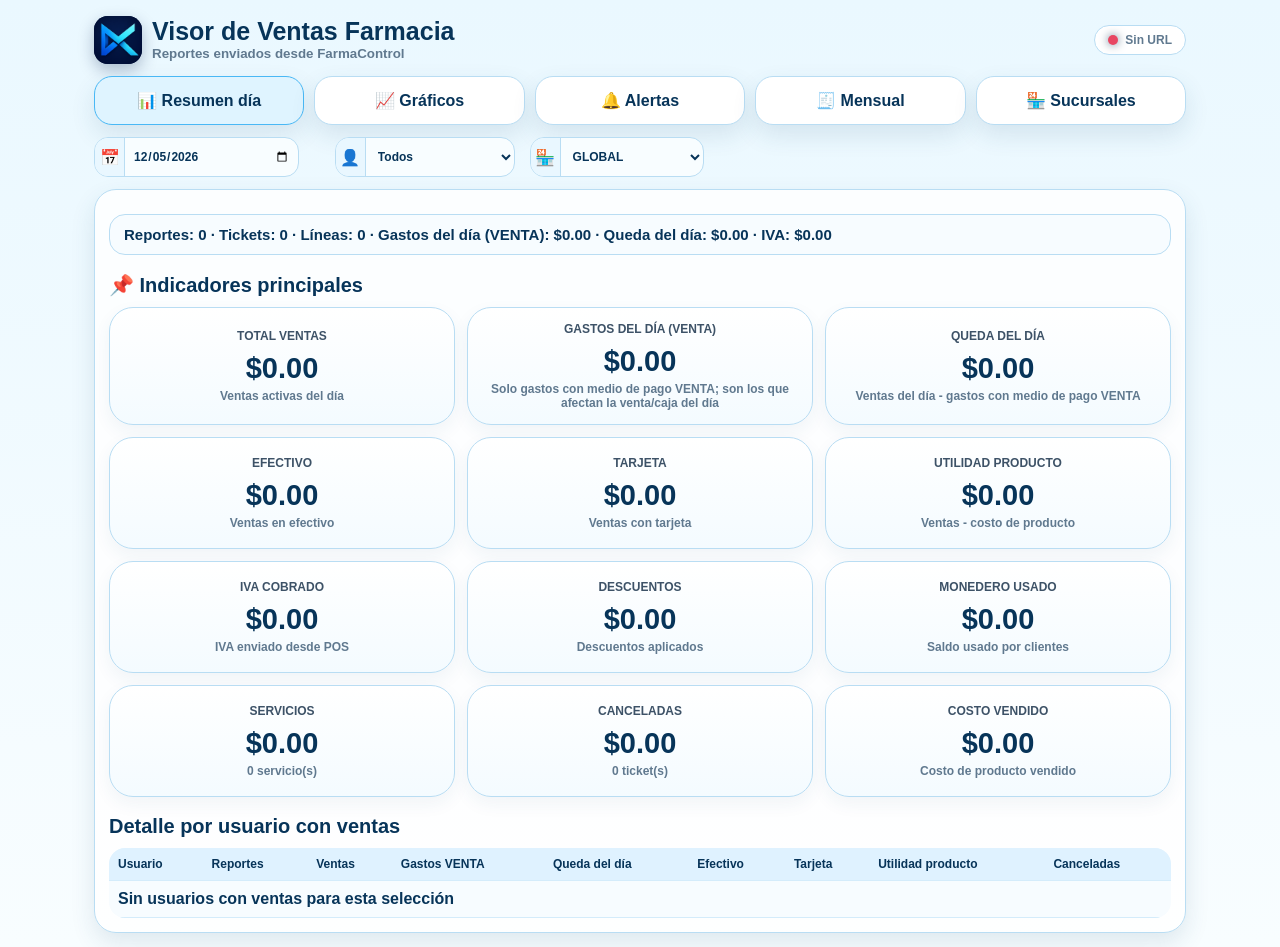
<file: index.html>
<!doctype html>
<html lang="es">
<head>
<meta charset="utf-8">
<meta name="viewport" content="width=device-width,initial-scale=1,viewport-fit=cover">
<title>Macroxel — Visor de Ventas Farmacia</title>
<link rel="icon" type="image/png" href="[data-uri]">
<link rel="apple-touch-icon" href="[data-uri]">
<style>
:root{--bg:#eaf8ff;--card:#fff;--ink:#073459;--mut:#60798f;--edge:#b9ddf3;--blue:#1689f7;--green:#18c978;--red:#e84662;--amber:#f5aa16;--shadow:0 10px 24px rgba(29,82,118,.12)}
*{box-sizing:border-box}body{margin:0;background:linear-gradient(180deg,#eaf8ff,#f8fdff);font-family:Arial,Helvetica,sans-serif;color:var(--ink);font-weight:800}.app{max-width:1120px;margin:auto;padding:14px}.top{display:flex;align-items:center;justify-content:space-between;gap:10px;margin:2px 0 12px}.brand{display:flex;align-items:center;gap:10px}.logo{width:48px;height:48px;border-radius:14px;overflow:hidden;flex:0 0 auto;box-shadow:0 6px 16px rgba(4,31,78,.28);background:#071b48;border:0;padding:0;cursor:pointer;appearance:none;-webkit-appearance:none;transition:transform .15s ease,box-shadow .15s ease}.logo:hover{transform:translateY(-1px);box-shadow:0 8px 19px rgba(4,31,78,.32)}.logo:active{transform:translateY(0)}.logo:focus-visible{outline:3px solid #49b8f5;outline-offset:3px}.logo img{display:block;width:100%;height:100%;object-fit:cover}.brand h1{font-size:25px;line-height:1;margin:0}.brand small{color:var(--mut);font-weight:800}.status{display:inline-flex;align-items:center;gap:7px;border:1px solid var(--edge);background:#fff;border-radius:999px;padding:7px 13px;color:var(--mut);font-size:12px}.dot{width:10px;height:10px;border-radius:50%;background:var(--red);box-shadow:0 0 10px currentColor}.dot.ok{background:var(--green)}.dot.warn{background:var(--amber)}
.tabs{display:grid;grid-template-columns:repeat(5,1fr);gap:10px;margin:12px 0}.tab{border:1px solid var(--edge);background:#fff;border-radius:18px;padding:14px 10px;box-shadow:var(--shadow);cursor:pointer;color:var(--ink);font-weight:900}.tab.active{background:#dff4ff;border-color:#49b8f5}.box{background:#ffffffd9;border:1px solid var(--edge);border-radius:22px;box-shadow:var(--shadow);padding:14px}.hidden{display:none!important}.toolbar{display:grid;grid-template-columns:1fr 1fr 1.3fr auto;gap:10px;margin-bottom:12px}.field label{display:block;font-size:11px;color:var(--mut);margin:0 0 5px;text-transform:uppercase}input,select,button,textarea{font:inherit}input,select,textarea{width:100%;border:1px solid var(--edge);border-radius:14px;padding:10px 12px;background:#f8fdff;color:var(--ink);font-weight:900}textarea{min-height:112px;resize:vertical;line-height:1.4}.btn{border:0;border-radius:14px;padding:10px 14px;color:#fff;background:#17283a;cursor:pointer;font-weight:900}.btn.blue{background:linear-gradient(180deg,#31a4ff,#1376e9)}.btn.green{background:linear-gradient(180deg,#27ca75,#109a4f)}.head{display:flex;justify-content:space-between;align-items:flex-start;gap:10px;margin-bottom:10px}.head h2{font-size:25px;margin:0}.sub{color:var(--mut);font-size:13px}.updated{border:1px solid var(--edge);background:#f5fbff;border-radius:999px;padding:8px 12px;color:var(--mut);font-size:12px}.bar{border:1px solid var(--edge);background:#f7fcff;border-radius:16px;padding:11px 14px;margin:10px 0;font-size:15px}.section{font-size:20px;margin:18px 0 10px}.grid{display:grid;grid-template-columns:repeat(3,1fr);gap:12px}.card{background:linear-gradient(180deg,#fff,#f4fbff);border:1px solid var(--edge);border-radius:24px;padding:14px;min-height:112px;display:flex;flex-direction:column;justify-content:center;text-align:center;box-shadow:0 7px 18px rgba(29,82,118,.06)}.label{font-size:12px;color:#3d5267;text-transform:uppercase}.value{font-size:29px;margin:9px 0 4px}.hint{font-size:12px;color:var(--mut);font-weight:700}table{width:100%;border-collapse:collapse;background:#f7fcff;border-radius:16px;overflow:hidden}th{background:#dff2ff;text-align:left;font-size:12px}td,th{padding:9px;border-bottom:1px solid #d4ecfb;vertical-align:top}.storeList{display:grid;grid-template-columns:repeat(2,1fr);gap:10px}.storeCard{border:1px solid var(--edge);background:#f7fcff;border-radius:18px;padding:12px}.chartGrid{display:grid;grid-template-columns:repeat(2,1fr);gap:12px}.chartBox{border:1px solid var(--edge);background:#f7fcff;border-radius:20px;padding:13px}.chartBox.wide{grid-column:1/-1}.chartTitle{margin:0 0 10px;font-size:16px}.chartMeta{display:flex;gap:8px;flex-wrap:wrap;margin:0 0 10px}.chartPill{border:1px solid var(--edge);background:#fff;border-radius:999px;padding:6px 9px;font-size:11px;color:var(--mut)}.dailyChartScroll{overflow:hidden;padding-bottom:4px}.dailyChart{display:block;width:100%;max-width:100%;min-width:0;height:auto}.barRow{display:grid;grid-template-columns:1fr 90px;gap:5px 9px;margin-bottom:8px;font-size:12px}.barName{grid-column:1/3;white-space:normal}.barTrack{height:16px;border-radius:999px;background:#dceffb;overflow:hidden}.barFill{height:100%;border-radius:999px;background:linear-gradient(90deg,#1689f7,#19c978);min-width:2px}.barVal{text-align:right}.headActions{display:flex;align-items:center;gap:8px;flex-wrap:wrap;justify-content:flex-end}.pdfMsg{margin-top:10px}.pdfMsg:empty{display:none}.notice{border:1px solid #f7c883;background:#fff8eb;color:#864b08;border-radius:14px;padding:10px 12px;font-size:12px}.alertGrid{display:grid;grid-template-columns:minmax(220px,.75fr) minmax(320px,1.8fr);gap:12px;align-items:start}.alertActions{display:flex;gap:10px;flex-wrap:wrap;margin-top:10px}.alertActions .btn{min-width:160px}.alertPreview{margin-top:12px;border:1px solid var(--edge);background:#f7fcff;border-radius:16px;padding:12px;min-height:72px}.alertPreview.active{background:linear-gradient(180deg,#f4fff9,#effaf5);border-color:#a8dfc2}.alertPreviewTop{display:flex;align-items:center;justify-content:space-between;gap:10px;margin-bottom:8px}.alertState{display:inline-flex;align-items:center;gap:6px;border:1px solid #9eddbb;background:#e8fff2;color:#08733c;border-radius:999px;padding:5px 9px;font-size:10px;font-weight:900;letter-spacing:.4px}.alertText{font-size:16px;font-weight:900;line-height:1.4;color:#183247;white-space:pre-wrap;overflow-wrap:anywhere}.alertMeta{margin-top:8px;font-size:11px;color:var(--mut)}.charCounter{text-align:right;margin-top:5px;font-size:11px;color:var(--mut);font-weight:800}.fieldLabelRow{display:flex;align-items:center;justify-content:space-between;gap:8px;margin-bottom:5px}.fieldLabelRow label{margin:0!important}.iconBtn{width:34px;height:30px;display:inline-flex;align-items:center;justify-content:center;border:1px solid var(--edge);border-radius:10px;background:#fff;color:#9e1e32;cursor:pointer;padding:0;font-size:16px;line-height:1;box-shadow:0 3px 9px rgba(29,82,118,.08)}.iconBtn:hover{background:#fff1f3;border-color:#efb0b8}.iconBtn:active{transform:translateY(1px)}.notice.ok{border-color:#a8dfc2;background:#f0fff7;color:#08733c}.notice.error{border-color:#efb0b8;background:#fff3f5;color:#9e1e32}.empty{padding:18px;text-align:center;color:var(--mut);border:1px dashed var(--edge);border-radius:16px;background:#f7fcff}.mini{font-size:12px;color:var(--mut)}.dailyChartDetail{display:flex;align-items:center;gap:8px;flex-wrap:wrap;margin:0 0 9px;padding:8px 10px;border:1px solid var(--edge);border-radius:13px;background:#fff;font-size:11px;color:var(--mut);min-height:36px}.dailyChartDetail strong{color:var(--ink)}.dailyDetailItem{display:inline-flex;align-items:center;gap:4px;padding:4px 7px;border:1px solid #d7eaf6;border-radius:999px;background:#f7fcff;white-space:nowrap}.dailyBar{cursor:pointer;outline:none}.dailyBar .dailyHit{pointer-events:all}.dailyBar.active .dailySegment{stroke:#183247;stroke-width:1.6}.dailyBar:focus .dailySegment{stroke:#183247;stroke-width:1.6}

.compactFilters{grid-template-columns:minmax(150px,.9fr) minmax(125px,.72fr) minmax(120px,.68fr);max-width:610px;align-items:end;justify-content:start}
.compactField{display:grid;grid-template-columns:30px minmax(0,1fr);align-items:center;border:1px solid var(--edge);border-radius:14px;background:#f8fdff;overflow:hidden;min-width:0}
.compactField label{display:flex;align-items:center;justify-content:center;margin:0!important;height:100%;min-height:38px;font-size:16px!important;background:#e9f7ff;border-right:1px solid var(--edge);cursor:default;user-select:none}
.compactField input,.compactField select{border:0;border-radius:0;background:transparent;padding:8px 8px;min-width:0;height:38px;font-size:12px;outline:none}
.compactField input:focus,.compactField select:focus{box-shadow:inset 0 0 0 2px rgba(22,137,247,.2)}
.storeField{max-width:175px}.userField{max-width:180px}.dateField{max-width:205px}
@media(max-width:720px){.logoConfigPanel{margin:-2px 0 7px;padding:8px;border-radius:14px}.logoConfigGrid{grid-template-columns:1fr;gap:6px}.logoConfigGrid .btn{width:100%;padding:8px 10px}.logoConfigPanel .field label{font-size:8px}.logoConfigPanel input{height:34px;padding:6px 8px;font-size:10px}.designerCredit{font-size:9px;padding:7px 5px;margin-top:7px}.iconBtn{width:32px;height:28px;font-size:15px}.app{padding:8px}.top{margin:0 0 8px}.brand h1{font-size:18px}.brand small{font-size:11px}.logo{width:38px;height:38px;border-radius:11px}.status{font-size:10px;padding:5px 8px}.tabs{display:flex;gap:7px;overflow-x:auto;margin:8px 0;padding-bottom:2px}.tab{min-width:112px;padding:10px 8px;border-radius:15px;font-size:12px}.box{border-radius:16px;padding:9px}.toolbar{grid-template-columns:minmax(0,1.18fr) minmax(0,.88fr) minmax(0,.88fr);gap:5px;margin-bottom:7px}.compactFilters{max-width:none;width:100%}.compactField{grid-template-columns:25px minmax(0,1fr);border-radius:11px}.compactField label{min-height:34px;font-size:14px!important}.compactField input,.compactField select{height:34px;padding:5px 4px;font-size:10px}.dateField,.userField,.storeField{max-width:none}.field label{font-size:9px}.head{display:block}.head h2{font-size:18px;letter-spacing:.5px}.sub{font-size:11px}.updated{display:inline-block;margin-top:6px;font-size:10px;padding:6px 9px}.bar{font-size:12px;line-height:1.25;padding:8px 9px;border-radius:13px;margin:7px 0}.section{font-size:16px;margin:12px 0 7px}.grid{grid-template-columns:repeat(2,minmax(0,1fr));gap:7px}.card{min-height:72px;border-radius:15px;padding:8px;text-align:left}.label{font-size:9px}.value{font-size:20px;margin:5px 0 2px}.hint{font-size:9px}.storeList,.chartGrid{grid-template-columns:1fr;gap:7px}.storeCard,.chartBox{border-radius:15px;padding:9px}.chartTitle{font-size:13px}.headActions{justify-content:flex-start;margin-top:7px}.headActions .btn{width:100%}.dailyChart{width:100%;max-width:100%;min-width:0;height:auto}.dailyChartScroll{overflow:hidden}.barRow{grid-template-columns:1fr 68px;font-size:10px}.barTrack{height:12px}.alertGrid{grid-template-columns:1fr}.alertActions .btn{width:100%}.alertActions{display:grid;grid-template-columns:1fr;gap:7px}table,thead,tbody,tr,th,td{display:block;width:100%}thead{display:none}tbody tr{background:#f7fcff;border:1px solid var(--edge);border-radius:14px;margin:7px 0;padding:6px 8px}td{display:flex;justify-content:space-between;gap:10px;text-align:right;border-bottom:1px solid #d4ecfb;padding:7px 2px;font-size:11px}td:last-child{border-bottom:0}td:before{content:attr(data-label);font-weight:900;text-align:left;min-width:42%;color:#4e6173}td[colspan]{display:block;text-align:left}.dailyChartDetail{font-size:9px;padding:6px 7px;gap:5px;min-height:32px}.dailyDetailItem{padding:3px 5px}.notice{font-size:10px;padding:8px}}
.monthSummary{margin:0 0 12px}.balanceNote{margin:0 0 10px;font-size:12px;color:var(--mut);font-weight:700}.barFill.expense{background:linear-gradient(90deg,#f59b23,#e84662)}.barFill.balance{background:linear-gradient(90deg,#19c978,#1689f7)}

.cleanBarRow{grid-template-columns:minmax(95px,160px) 1fr!important}
.cleanBarRow .barTrack{min-width:0}

.logoConfigPanel{margin:-3px 0 10px;background:#ffffffed;border:1px solid var(--edge);border-radius:18px;padding:11px;box-shadow:var(--shadow)}
.logoConfigGrid{display:grid;grid-template-columns:minmax(0,1fr) auto;gap:9px;align-items:end}
.logoConfigPanel .notice{margin-top:8px}
.designerCredit{margin-top:9px;padding:8px 10px;border-top:1px solid var(--edge);text-align:center;font-size:11px;color:#455c70;line-height:1.35}
</style>
</head>
<body>
<!-- Macroxel Visor de Ventas Farmacia v12: conexión Firebase accesible desde el logo; sin módulo Configuración. -->
<!-- Logo Macroxel integrado en el propio HTML para publicación directa en GitHub Pages. -->
<div class="app">
  <header class="top">
    <div class="brand"><button id="logoConfigBtn" class="logo" type="button" title="Conexión Firebase" aria-label="Abrir conexión Firebase" aria-expanded="false"><img src="[data-uri]" alt="Logo Macroxel"></button><div><h1>Visor de Ventas Farmacia</h1><small>Reportes enviados desde FarmaControl</small></div></div>
    <div class="status"><span id="dot" class="dot"></span><span id="status">Sin URL</span></div>
  </header>

  <section id="logoConfigPanel" class="logoConfigPanel hidden" aria-label="Conexión Firebase">
    <div class="logoConfigGrid">
      <div class="field"><label for="dburl">URL Firebase Realtime Database</label><input id="dburl" type="url" inputmode="url" autocomplete="off" placeholder="https://tu-proyecto.firebaseio.com"></div>
      <button id="saveUrlBtn" class="btn green" type="button">Guardar y validar</button>
    </div>
    <div id="urlMsg" class="notice">Pega la URL del cliente y presiona Guardar y validar.</div>
    <div class="designerCredit"><strong>Diseñado Por- LIC. J. César Astudillo Guzmán. TEL: 5564216859.</strong></div>
  </section>

  <nav class="tabs">
    <button class="tab active" data-tab="resumen">📊 Resumen día</button>
    <button class="tab" data-tab="graficos">📈 Gráficos</button>
    <button class="tab" data-tab="alertas">🔔 Alertas</button>
    <button class="tab" data-tab="mensual">🧾 Mensual</button>
    <button class="tab" data-tab="sucursales">🏪 Sucursales</button>
  </nav>

  <div id="filterBar" class="toolbar compactFilters" aria-label="Filtros del monitor">
    <div class="field compactField dateField"><label for="fecha" title="Fecha" aria-label="Fecha">📅</label><input id="fecha" type="date" title="Fecha" aria-label="Fecha"></div>
    <div class="field compactField userField"><label for="usuario" title="Usuario" aria-label="Usuario">👤</label><select id="usuario" title="Usuario" aria-label="Usuario"></select></div>
    <div class="field compactField storeField"><label for="tienda" title="Tienda" aria-label="Tienda">🏪</label><select id="tienda" title="Tienda" aria-label="Tienda"></select></div>
  </div>

  <section id="tab-resumen" class="box">
    <div id="line" class="bar">Sin datos cargados.</div>
    <div class="section">📌 Indicadores principales</div>
    <div id="cards" class="grid"></div>
    <div class="section">Detalle por usuario con ventas</div>
    <table id="userTable"></table>
  </section>

  <section id="tab-sucursales" class="box hidden">
    <div class="head"><div><h2>🏪 Sucursales</h2><div class="sub">Tiendas detectadas en reportes diarios.</div></div><div id="storeCount" class="updated">0</div></div>
    <div id="stores" class="storeList"></div>
  </section>

  <section id="tab-mensual" class="box hidden">
    <div class="head"><div><h2>🧾 Mensual</h2><div class="sub">Venta global del mes menos todos los gastos registrados: VENTA, CORTES y EXTERNO.</div></div><div class="headActions"><div id="monthLabel" class="updated">—</div><button id="monthlyPdfBtn" class="btn blue" type="button">📤 Enviar reporte PDF</button></div></div>
    <div id="monthCards" class="grid monthSummary"></div>
    <table id="monthTable"></table>
    <div id="monthlyPdfMsg" class="notice pdfMsg"></div>
  </section>

  <section id="tab-graficos" class="box hidden">
    <div class="head"><div><h2>📈 Gráficos</h2><div class="sub">Día: solo gastos VENTA. Mes: todos los gastos sobre la venta global.</div></div><div id="graphLabel" class="updated">—</div></div>
    <div id="graphGrid" class="chartGrid"></div>
  </section>

  <section id="tab-alertas" class="box hidden">
    <div class="head"><div><h2>🔔 Centro de alertas</h2><div class="sub">Comunicación directa por sucursal. Solo se conserva la alerta vigente.</div></div><div class="updated">1 alerta por sucursal</div></div>
    <div class="alertGrid">
      <div class="field"><label>Destino</label><select id="alertStore"><option value="">Sin sucursales detectadas</option></select></div>
      <div class="field"><div class="fieldLabelRow"><label>Mensaje</label><button id="clearAlertBtn" class="iconBtn" type="button" title="Limpiar mensaje" aria-label="Limpiar mensaje">🗑️</button></div><textarea id="alertMessage" maxlength="280" placeholder="Escribe una instrucción breve y clara.">Pedido Rappi pendiente. Favor de atenderlo.</textarea><div id="alertCount" class="charCounter">0 / 280</div></div>
    </div>
    <div class="alertActions">
      <button id="sendAlertBtn" class="btn blue" type="button">Publicar alerta</button>
      <button id="deleteAlertBtn" class="btn" type="button">Retirar alerta</button>
    </div>
    <div id="alertMsg" class="notice">Selecciona el destino y publica el aviso.</div>
    <div id="alertPreview" class="alertPreview"><span class="mini">Sin alerta activa.</span></div>
  </section>

</div>

<script>
(function(){
'use strict';
const $=id=>document.getElementById(id);
const URL_KEY='MACROXEL_MONITOR_FIREBASE_URL';
const ALERTS_ROOT='/alertas';
const DATA={raw:{},rows:[],currentTab:'resumen'};
const money=v=>Number(v||0).toLocaleString('es-MX',{style:'currency',currency:'MXN'});
const n=v=>Number(v||0).toLocaleString('es-MX');
const norm=s=>String(s??'').trim();
const isObj=x=>x&&typeof x==='object'&&!Array.isArray(x);
function num(v){if(v==null||v==='')return 0;if(typeof v==='number')return v;return Number(String(v).replace(/[^0-9.-]/g,''))||0}
function isoDate(v){if(!v)return'';v=String(v);let m=v.match(/(20\d{2})[-\/](\d{1,2})[-\/](\d{1,2})/);if(m)return `${m[1]}-${m[2].padStart(2,'0')}-${m[3].padStart(2,'0')}`;m=v.match(/(\d{1,2})[-\/](\d{1,2})[-\/](20\d{2})/);if(m)return `${m[3]}-${m[2].padStart(2,'0')}-${m[1].padStart(2,'0')}`;return''}
function ym(d){return String(d||'').slice(0,7)}
function localISODate(d=new Date()){const y=d.getFullYear(),m=String(d.getMonth()+1).padStart(2,'0'),day=String(d.getDate()).padStart(2,'0');return `${y}-${m}-${day}`}
function localDateTime(d=new Date()){return d.toLocaleString('es-MX',{year:'numeric',month:'2-digit',day:'2-digit',hour:'2-digit',minute:'2-digit',second:'2-digit'})}
function key(s){return norm(s).toUpperCase().normalize('NFD').replace(/[\u0300-\u036f]/g,'').replace(/[^A-Z0-9]+/g,'_').replace(/^_+|_+$/g,'')||'SIN_TIENDA'}
function base(){return $('dburl').value.trim().replace(/\/+$/,'')}
function setStatus(txt,cls){$('status').textContent=txt;$('dot').className='dot '+(cls||'')}
function validUrl(url){return /^https:\/\/.+(firebaseio\.com|firebasedatabase\.app)$/.test(url)}
async function firebaseRequest(path,options={}){let url=base();if(!url)throw new Error('Falta URL Firebase');let suffix=options.method&&options.method!=='GET'?'':('?ts='+Date.now());let r=await fetch(url+path+'.json'+suffix,options);if(!r.ok)throw new Error('Firebase '+r.status+' '+r.statusText);if(r.status===204)return null;let txt=await r.text();return txt?JSON.parse(txt):null}
async function get(path){return await firebaseRequest(path,{method:'GET'})||{}}
async function put(path,value){return await firebaseRequest(path,{method:'PUT',headers:{'Content-Type':'application/json'},body:JSON.stringify(value)})}
async function remove(path){return await firebaseRequest(path,{method:'DELETE'})}
function pick(o,keys){for(const k of keys){if(o&&Object.prototype.hasOwnProperty.call(o,k)&&o[k]!=null&&o[k]!=='')return o[k]}return 0}
function metric(src,keys){let a=num(pick(src,keys));if(a)return a;return 0}
const KEYS={
 ventas:['totalVentas','ventasActivas','ventasNetas','ventasDia','ventaTotal','totalVenta','ventas','farmaciaProductosMontoUI','farmaciaMontoUI'],
 efectivo:['efectivo','efectivoMonto','efectivoTotal','efectivoVentas','cash'],
 tarjeta:['tarjeta','tarjetaMonto','tarjetaTotal','tarjetaVentas','tpv','card'],
 gastosCaja:['gastosCajaDia','gastosDia','gastosDelDia','gastosMonto','gastosDiaMontoUI'],
 gastosTotales:['gastosRegistradosDia','gastosTotalesDia','gastosGlobalesDia','gastosTotalDia'],
 gastosInformativos:['gastosInformativosDia','gastosOtrosDia'],
 gastosCortes:['gastosCortesDia'],
 gastosExternos:['gastosExternosDia'],
 ganancia:['gananciaProducto','gananciaProductoUI','ganancia','utilidad','utilidadNeta'],
 costo:['costoProductoVendido','costoProductoVendidoUI','costoTotal','costoVendido','costo'],
 iva:['totalIVA','ivaCobrado','ivaDia','ivaAcumulado','ivaTotal','ivaMensual','iva'],
 descuentos:['descuentosDia','descuentosTotal','totalDescuentos','descuentoMonto','descuento','descuentos'],
 monedero:['monederoUsado','monedero','saldoUsado','usoSaldo'],
 servicios:['serviciosRealizados','totalServiciosMonto','serviciosMonto','serviciosMontoUI','serviciosDiaMonto'],
 serviciosCantidad:['serviciosCantidad','totalServiciosCantidad','serviciosRealizadosCantidad'],
 lineas:['lineas','lineasTotal','items','piezas','pzs','productos'],
 tickets:['tickets','ticketsTotal','ventasTickets','ticketCount','ticketsActivos'],
 cancelTotal:['canceladasImporte','canceladasTotal','canceladoTotal','ventasCanceladasMonto','canceladasMonto'],
 cancelTickets:['canceladasTickets','ticketsCancelados','ventasCanceladasTickets']
};
function hasMetric(src,keys){return keys.some(k=>src&&Object.prototype.hasOwnProperty.call(src,k)&&src[k]!=null&&src[k]!=='')}
function metricDefined(src,keys){for(const k of keys){if(src&&Object.prototype.hasOwnProperty.call(src,k)&&src[k]!=null&&src[k]!=='')return num(src[k])}return 0}
function gastoDetalleLista(record){
 const t=isObj(record?.totales)?record.totales:{};
 const d=isObj(record?.detalle)?record.detalle:(isObj(t.detalle)?t.detalle:{});
 return Array.isArray(d.gastos)?d.gastos:[];
}
function desgloseGastosDetalle(record){
 let total=0,caja=0,informativos=0,cortes=0,externos=0;
 gastoDetalleLista(record).forEach(g=>{
  const monto=Math.max(0,num(g?.cantidad??g?.monto??g?.total??0));
  const medio=norm(g?.medioPago||g?.origen||g?.tipoPago||'VENTA').toUpperCase();
  total+=monto;
  if(medio==='VENTA'){caja+=monto;return}
  informativos+=monto;
  if(medio==='CORTES'||medio==='CORTE')cortes+=monto;else externos+=monto;
 });
 return {total,caja,informativos,cortes,externos};
}
function metrics(record){
 const t=isObj(record.totales)?record.totales:{};
 const r={...record,...t};
 let m={};
 ['ventas','efectivo','tarjeta','ganancia','costo','iva','descuentos','monedero','servicios','serviciosCantidad','lineas','tickets','cancelTotal','cancelTickets'].forEach(k=>m[k]=metric(r,KEYS[k]));
 if(!m.cancelTotal&&isObj(r.canceladas))m.cancelTotal=num(r.canceladas.total||r.canceladas.monto||r.canceladas.importe);
 if(!m.cancelTickets&&isObj(r.canceladas))m.cancelTickets=num(r.canceladas.tickets||r.canceladas.ticket);
 if(!m.ganancia&&m.ventas&&m.costo)m.ganancia=m.ventas-m.costo;
 const detalle=desgloseGastosDetalle(record);
 const tieneTotal=hasMetric(r,KEYS.gastosTotales);
 const tieneCaja=hasMetric(r,KEYS.gastosCaja);
 const tieneInfo=hasMetric(r,KEYS.gastosInformativos);
 const tieneCortes=hasMetric(r,KEYS.gastosCortes);
 const tieneExternos=hasMetric(r,KEYS.gastosExternos);
 m.gastos=tieneTotal?metricDefined(r,KEYS.gastosTotales):(detalle.total>0?detalle.total:metricDefined(r,KEYS.gastosCaja));
 m.gastosCaja=tieneCaja?metricDefined(r,KEYS.gastosCaja):detalle.caja;
 m.gastosInformativos=tieneInfo?metricDefined(r,KEYS.gastosInformativos):Math.max(0,detalle.informativos||(m.gastos-m.gastosCaja));
 m.gastosCortes=tieneCortes?metricDefined(r,KEYS.gastosCortes):detalle.cortes;
 m.gastosExternos=tieneExternos?metricDefined(r,KEYS.gastosExternos):detalle.externos;
 m.efectivoNeto=m.efectivo-m.gastosCaja;
 m.saldoGastos=m.ventas-m.gastos;
 return m;
}
function looksReport(o){
 if(!isObj(o))return false;
 if(isObj(o.totales)||isObj(o.resumen)||isObj(o.detalle))return true;
 return Object.values(KEYS).flat().some(k=>Object.prototype.hasOwnProperty.call(o,k));
}
function storeFrom(record,path){
 let f=record.farmacia||{};
 let name=norm(record.tiendaActiva||record.nombreTienda||record.storeName||record.sucursal||record.nombreSucursal||f.nombre||f.sucursal||'');
 if(name)return name;
 let dateIndex=path.findIndex(x=>isoDate(x));
 if(dateIndex>0)return path[dateIndex-1];
 return 'SIN TIENDA';
}
function userFrom(record,path){
 let u=norm(record.userActive||record.userForFiltro||record.usuarioActivo||record.usuario||record.user||'');
 if(u)return u;
 let dateIndex=path.findIndex(x=>isoDate(x));
 if(dateIndex>=0&&path[dateIndex+1])return path[dateIndex+1];
 return 'SIN USUARIO';
}
function dateFrom(record,path){
 let d=isoDate(record.fechaISO||record.dateISO||record.fecha||record.date||record.dia||record.updatedAt||record.createdAt);
 if(d)return d;
 for(const p of path){d=isoDate(p);if(d)return d;}
 return '';
}
function flatten(root){
 const rows=[];
 function walk(node,path){
  if(!isObj(node))return;
  if(looksReport(node)){
   let date=dateFrom(node,path), user=userFrom(node,path), storeName=storeFrom(node,path), storeId=key(storeName), m=metrics(node);
   rows.push({date,user,storeName,storeId,updatedAt:node.updatedAt||node.updatedAtLocal||node.createdAt||'',usuariosActivos:node.usuariosActivos||[],raw:node,...m});
   return;
  }
  Object.entries(node).forEach(([k,v])=>walk(v,path.concat(k)));
 }
 walk(root,[]);
 return rows.filter(r=>r.date).sort((a,b)=>(a.date.localeCompare(b.date)||a.storeName.localeCompare(b.storeName)||a.user.localeCompare(b.user)));
}
function sum(rows){let s={reports:rows.length,ventas:0,efectivo:0,tarjeta:0,gastos:0,gastosCaja:0,gastosInformativos:0,gastosCortes:0,gastosExternos:0,ganancia:0,costo:0,iva:0,descuentos:0,monedero:0,servicios:0,serviciosCantidad:0,lineas:0,tickets:0,cancelTotal:0,cancelTickets:0};rows.forEach(r=>{Object.keys(s).forEach(k=>{if(k!=='reports')s[k]+=num(r[k])})});s.efectivoNeto=s.efectivo-s.gastosCaja;s.saldoDia=s.ventas-s.gastosCaja;s.saldoGastos=s.ventas-s.gastos;return s}
function currentRows(){let f=$('fecha').value,u=$('usuario').value,t=$('tienda').value;return DATA.rows.filter(r=>(!f||r.date===f)&&(u==='__ALL__'||r.user===u)&&(t==='GLOBAL'||r.storeId===t))}
function fillFilters(){
 let dates=[...new Set(DATA.rows.map(r=>r.date))].sort();if(!$('fecha').value&&dates.length)$('fecha').value=dates[dates.length-1];
 let f=$('fecha').value,dayRows=DATA.rows.filter(r=>!f||r.date===f);
 let stores=storesMap(dayRows),curT=$('tienda').value||'GLOBAL';$('tienda').innerHTML='<option value="GLOBAL">GLOBAL</option>'+Object.values(stores).map(s=>`<option value="${esc(s.id)}">${esc(s.name)}</option>`).join('');$('tienda').value=stores[curT]?curT:'GLOBAL';
 let selectedT=$('tienda').value,userRows=dayRows.filter(r=>selectedT==='GLOBAL'||r.storeId===selectedT),userSales={};userRows.forEach(r=>userSales[r.user]=(userSales[r.user]||0)+num(r.ventas));let users=Object.keys(userSales).filter(u=>userSales[u]>0).sort();let curU=$('usuario').value||'__ALL__';$('usuario').innerHTML='<option value="__ALL__">Todos</option>'+users.map(u=>`<option value="${esc(u)}">${esc(u)}</option>`).join('');$('usuario').value=users.includes(curU)?curU:'__ALL__';
}
function storesMap(rows=DATA.rows){let m={};rows.forEach(r=>{m[r.storeId]=m[r.storeId]||{id:r.storeId,name:r.storeName,reports:0,users:new Set(),ventas:0,latest:''};m[r.storeId].reports++;if(num(r.ventas)>0)m[r.storeId].users.add(r.user);m[r.storeId].ventas+=r.ventas;m[r.storeId].latest=String(r.updatedAt||r.date)>m[r.storeId].latest?String(r.updatedAt||r.date):m[r.storeId].latest});return m}
function fillAlertStores(){let stores=Object.values(storesMap(DATA.rows)).sort((a,b)=>a.name.localeCompare(b.name));let cur=$('alertStore').value;$('alertStore').innerHTML=stores.length?stores.map(s=>`<option value="${esc(s.id)}">${esc(s.name)}</option>`).join(''):'<option value="">Sin sucursales detectadas</option>';$('alertStore').value=stores.some(s=>s.id===cur)?cur:(stores[0]?.id||'')}
function alertPath(){let id=$('alertStore').value;return id?ALERTS_ROOT+'/'+id:''}
function setAlertMsg(text,type=''){$('alertMsg').textContent=text;$('alertMsg').className='notice'+(type?' '+type:'')}
function updateAlertCount(){let el=$('alertMessage'),count=el.value.length;$('alertCount').textContent=count+' / 280';$('alertCount').style.color=count>=260?'#9e1e32':''}
function clearAlertMessage(){let el=$('alertMessage');el.value='';updateAlertCount();el.focus();setAlertMsg('Campo de mensaje limpio.')}
function alertDate(a){let value=a?.timestamp??a?.updatedAt??a?.fechaHoraLocal??a?.fechaISO;if(value==null||value==='')return'—';if(typeof value==='number'||/^\d{10,}$/.test(String(value))){let d=new Date(Number(value));if(!Number.isNaN(d.getTime()))return d.toLocaleString('es-MX')}let d=new Date(value);return Number.isNaN(d.getTime())?String(value):d.toLocaleString('es-MX')}
async function loadAlert(){let path=alertPath(),preview=$('alertPreview');preview.classList.remove('active');if(!path){preview.innerHTML='<span class="mini">No hay una sucursal disponible.</span>';return}try{let a=await get(path),sucursal=$('alertStore').selectedOptions[0]?.textContent||'—';if(a&&a.mensaje&&a.activo!==false){preview.classList.add('active');preview.innerHTML=`<div class="alertPreviewTop"><b>Alerta vigente</b><span class="alertState">● ACTIVA</span></div><div class="alertText">${esc(a.mensaje)}</div><div class="alertMeta">${esc(sucursal)} · ${esc(alertDate(a))}</div>`}else{preview.innerHTML='<span class="mini">Sin alerta activa para esta sucursal.</span>'}}catch(e){preview.innerHTML='<span class="mini">No se pudo consultar la alerta: '+esc(e.message||e)+'</span>'}}
async function sendAlert(){let path=alertPath(),mensaje=$('alertMessage').value.trim();if(!path){setAlertMsg('Selecciona una sucursal.','error');return}if(!mensaje){setAlertMsg('Escribe un mensaje antes de publicarlo.','error');return}if(mensaje.length>280){setAlertMsg('El mensaje no puede exceder 280 caracteres.','error');return}let payload={activo:true,mensaje,timestamp:Date.now()};try{setAlertMsg('Publicando alerta…');await put(path,payload);setAlertMsg('✅ Alerta publicada correctamente.','ok');await loadAlert()}catch(e){console.error(e);setAlertMsg('No se pudo publicar la alerta: '+(e.message||e),'error')}}
async function deleteAlert(){let path=alertPath();if(!path){setAlertMsg('Selecciona una sucursal.','error');return}let sucursal=$('alertStore').selectedOptions[0]?.textContent||'esta sucursal';if(!confirm('¿Retirar la alerta activa de '+sucursal+'?'))return;try{setAlertMsg('Retirando alerta…');await remove(path);setAlertMsg('✅ Alerta retirada correctamente.','ok');await loadAlert()}catch(e){console.error(e);setAlertMsg('No se pudo retirar la alerta: '+(e.message||e),'error')}}
function esc(s){return String(s??'').replace(/[&<>"']/g,c=>({'&':'&amp;','<':'&lt;','>':'&gt;','"':'&quot;',"'":'&#39;'}[c]))}
function card(label,value,hint){return `<div class="card"><div class="label">${label}</div><div class="value">${value}</div><div class="hint">${hint||''}</div></div>`}
function renderResumen(){let rows=currentRows(),s=sum(rows);$('line').textContent=`Reportes: ${n(s.reports)} · Tickets: ${n(s.tickets)} · Líneas: ${n(s.lineas)} · Gastos del día (VENTA): ${money(s.gastosCaja)} · Queda del día: ${money(s.saldoDia)} · IVA: ${money(s.iva)}`;$('cards').innerHTML=[card('Total ventas',money(s.ventas),'Ventas activas del día'),card('Gastos del día (VENTA)',money(s.gastosCaja),'Solo gastos con medio de pago VENTA; son los que afectan la venta/caja del día'),card('Queda del día',money(s.saldoDia),'Ventas del día - gastos con medio de pago VENTA'),card('Efectivo',money(s.efectivo),'Ventas en efectivo'),card('Tarjeta',money(s.tarjeta),'Ventas con tarjeta'),card('Utilidad producto',money(s.ganancia),'Ventas - costo de producto'),card('IVA cobrado',money(s.iva),'IVA enviado desde POS'),card('Descuentos',money(s.descuentos),'Descuentos aplicados'),card('Monedero usado',money(s.monedero),'Saldo usado por clientes'),card('Servicios',money(s.servicios),`${n(s.serviciosCantidad)} servicio(s)`),card('Canceladas',money(s.cancelTotal),`${n(s.cancelTickets)} ticket(s)`),card('Costo vendido',money(s.costo),'Costo de producto vendido')].join('');renderUserTable(rows)}
function renderUserTable(rows){let by={};rows.forEach(r=>{by[r.user]=by[r.user]||[];by[r.user].push(r)});let data=Object.entries(by).map(([u,rs])=>({u,s:sum(rs)})).filter(x=>x.s.ventas>0).sort((a,b)=>b.s.ventas-a.s.ventas);let cols=[['Usuario',x=>x.u],['Reportes',x=>n(x.s.reports)],['Ventas',x=>money(x.s.ventas)],['Gastos VENTA',x=>money(x.s.gastosCaja)],['Queda del día',x=>money(x.s.saldoDia)],['Efectivo',x=>money(x.s.efectivo)],['Tarjeta',x=>money(x.s.tarjeta)],['Utilidad producto',x=>money(x.s.ganancia)],['Canceladas',x=>`${n(x.s.cancelTickets)} / ${money(x.s.cancelTotal)}`]];$('userTable').innerHTML=table(cols,data,'Sin usuarios con ventas para esta selección')}
function table(cols,rows,empty){return `<thead><tr>${cols.map(c=>`<th>${c[0]}</th>`).join('')}</tr></thead><tbody>${rows.length?rows.map(r=>`<tr>${cols.map(c=>`<td>${c[1](r)}</td>`).join('')}</tr>`).join(''):`<tr><td colspan="${cols.length}">${empty}</td></tr>`}</tbody>`}
function renderSucursales(){let f=$('fecha').value, stores=storesMap(DATA.rows.filter(r=>!f||r.date===f));let arr=Object.values(stores).sort((a,b)=>b.ventas-a.ventas);$('storeCount').textContent=n(arr.length)+' tienda(s)';$('stores').innerHTML=arr.length?arr.map(s=>{let sr=DATA.rows.filter(r=>(!f||r.date===f)&&r.storeId===s.id),ss=sum(sr);return `<div class="storeCard"><b>🏪 ${esc(s.name)}</b><div class="mini">${s.id}</div><div class="bar">Ventas: ${money(ss.ventas)} · Gastos VENTA del día: ${money(ss.gastosCaja)} · Queda del día: ${money(ss.saldoDia)} · Utilidad producto: ${money(ss.ganancia)}</div><div class="mini">Usuarios con ventas: ${[...s.users].join(', ')||'—'} · Reportes: ${s.reports}</div></div>`}).join(''):'<div class="empty">Sin sucursales para la fecha seleccionada.</div>'}
function monthlyData(month=ym($('fecha').value)||ym(DATA.rows.at(-1)?.date)){
 let monthRows=DATA.rows.filter(r=>ym(r.date)===month),stores=storesMap(monthRows);
 let rows=Object.values(stores).sort((a,b)=>a.name.localeCompare(b.name)).map(s=>{let ss=sum(monthRows.filter(r=>r.storeId===s.id));return {name:s.name,reports:ss.reports,ventas:ss.ventas,efectivo:ss.efectivo,tarjeta:ss.tarjeta,gastos:ss.gastos,saldoGastos:ss.saldoGastos,ganancia:ss.ganancia,iva:ss.iva,cancel:ss.cancelTotal}});
 return {month,rows,totals:sum(monthRows)}
}
function renderMensual(){let data=monthlyData(),t=data.totals;$('monthLabel').textContent=data.month||'—';$('monthCards').innerHTML=[card('Venta global del mes',money(t.ventas),'Total vendido en el mes'),card('Gastos totales del mes',money(t.gastos),`VENTA: ${money(t.gastosCaja)} · CORTES: ${money(t.gastosCortes)} · EXTERNO/otros: ${money(t.gastosExternos)}`),card('Queda global después de gastos',money(t.saldoGastos),'Venta global del mes - todos los gastos registrados')].join('');let cols=[['Sucursal',x=>esc(x.name)],['Reportes',x=>n(x.reports)],['Ventas',x=>money(x.ventas)],['Gastos totales',x=>money(x.gastos)],['Queda global',x=>money(x.saldoGastos)],['Efectivo',x=>money(x.efectivo)],['Tarjeta',x=>money(x.tarjeta)],['Utilidad producto',x=>money(x.ganancia)],['Canceladas',x=>money(x.cancel)]];$('monthTable').innerHTML=table(cols,data.rows,'Sin datos del mes.')}
function loadScript(src){return new Promise((resolve,reject)=>{let old=document.querySelector(`script[data-pdf-src="${src}"]`);if(old?.dataset.failed==='1'){old.remove();old=null}if(old){if(old.dataset.loaded==='1')return resolve();old.addEventListener('load',resolve,{once:true});old.addEventListener('error',reject,{once:true});return}let script=document.createElement('script');script.src=src;script.async=true;script.dataset.pdfSrc=src;script.onload=()=>{script.dataset.loaded='1';resolve()};script.onerror=()=>{script.dataset.failed='1';reject(new Error('No se pudo cargar el generador PDF'))};document.head.appendChild(script)})}
async function ensurePDFLib(){if(!window.jspdf?.jsPDF)await loadScript('https://cdnjs.cloudflare.com/ajax/libs/jspdf/2.5.1/jspdf.umd.min.js');if(!window.jspdf?.jsPDF?.API?.autoTable)await loadScript('https://cdnjs.cloudflare.com/ajax/libs/jspdf-autotable/3.8.2/jspdf.plugin.autotable.min.js');if(!window.jspdf?.jsPDF||!window.jspdf.jsPDF.API?.autoTable)throw new Error('El generador PDF no está disponible')}
function monthName(month){if(!month)return 'Sin mes';let [y,m]=month.split('-').map(Number);return new Date(y,m-1,1).toLocaleDateString('es-MX',{month:'long',year:'numeric'})}
async function sendMonthlyPDF(){let msg=$('monthlyPdfMsg'),btn=$('monthlyPdfBtn'),data=monthlyData();if(!data.rows.length){msg.textContent='No hay datos del mes seleccionado para generar el PDF.';return}try{btn.disabled=true;msg.textContent='Generando reporte PDF…';await ensurePDFLib();const {jsPDF}=window.jspdf,doc=new jsPDF({orientation:'landscape',unit:'mm',format:'a4'}),title='Reporte mensual de ventas',period=monthName(data.month),logo=document.querySelector('.logo img')?.src;try{if(logo?.startsWith('data:image'))doc.addImage(logo,'PNG',14,9,18,18)}catch(e){console.warn('Logo PDF omitido',e)}doc.setFont('helvetica','bold');doc.setFontSize(18);doc.text(title,38,16);doc.setFontSize(11);doc.setFont('helvetica','normal');doc.text(`Periodo: ${period}`,38,22);doc.text(`Generado: ${localDateTime()}`,38,27);doc.setFont('helvetica','bold');doc.text(`Ventas: ${money(data.totals.ventas)}   Gastos totales: ${money(data.totals.gastos)}   Queda global: ${money(data.totals.saldoGastos)}   Utilidad producto: ${money(data.totals.ganancia)}`,14,36);doc.autoTable({startY:42,head:[['Sucursal','Reportes','Ventas','Gastos totales','Queda global','Efectivo','Tarjeta','Utilidad producto','Canceladas']],body:data.rows.map(r=>[r.name,n(r.reports),money(r.ventas),money(r.gastos),money(r.saldoGastos),money(r.efectivo),money(r.tarjeta),money(r.ganancia),money(r.cancel)]),styles:{fontSize:8,cellPadding:2.2,overflow:'linebreak'},headStyles:{fillColor:[22,137,247],textColor:255},alternateRowStyles:{fillColor:[241,249,255]},columnStyles:{0:{cellWidth:48}},margin:{left:14,right:14},didDrawPage:()=>{let pages=doc.internal.getNumberOfPages();doc.setFontSize(8);doc.setTextColor(96,121,143);doc.text('Macroxel — Visor de Ventas Farmacia',14,202);doc.text(`Página ${pages}`,280,202,{align:'right'})}});let blob=doc.output('blob'),filename=`Reporte_Mensual_Ventas_${data.month}.pdf`,file=new File([blob],filename,{type:'application/pdf'});if(navigator.share&&navigator.canShare?.({files:[file]})){await navigator.share({title, text:`Reporte mensual de ventas — ${period}`,files:[file]});msg.textContent='✅ Reporte PDF enviado o compartido.'}else{let a=document.createElement('a');a.href=URL.createObjectURL(blob);a.download=filename;document.body.appendChild(a);a.click();a.remove();setTimeout(()=>URL.revokeObjectURL(a.href),1500);msg.textContent='✅ PDF descargado. Ya puedes enviarlo desde tu dispositivo.'}}catch(e){if(e?.name==='AbortError'){msg.textContent='Envío cancelado.'}else{console.error(e);msg.textContent='No se pudo generar el PDF: '+(e.message||e)}}finally{btn.disabled=false}}
function barChart(title,items,key,format,tone=''){let vals=items.map(x=>num(x[key])),max=Math.max(...vals.map(v=>Math.abs(v)),0);let rows=items.filter(x=>num(x[key])!==0).map(x=>{let v=num(x[key]);return `<div class="barRow cleanBarRow"><div class="barName">${esc(x.name)}</div><div class="barTrack"><div class="barFill ${tone}" style="width:${max?Math.max(3,Math.abs(v)/max*100):0}%"></div></div></div>`}).join('')||'<div class="empty">Sin datos para graficar.</div>';return `<div class="chartBox"><div class="chartTitle">${title}</div>${rows}</div>`}
function expenseBreakdownChart(totals,month){let items=[{name:'VENTA / caja',valor:totals.gastosCaja},{name:'CORTES',valor:totals.gastosCortes},{name:'EXTERNO / otros',valor:totals.gastosExternos}],max=Math.max(...items.map(x=>Math.abs(num(x.valor))),1),rows=items.map(x=>`<div class="barRow cleanBarRow"><div class="barName">${esc(x.name)}</div><div class="barTrack"><div class="barFill expense" style="width:${Math.max(3,Math.abs(num(x.valor))/max*100)}%"></div></div></div>`).join('');return `<div class="chartBox wide"><div class="chartTitle">Gastos del mes por medio de pago</div>${rows}</div>`}
function balanceComparisonChart(totals,month){let items=[{name:'Venta global del mes',valor:totals.ventas,tone:''},{name:'Gastos totales del mes',valor:totals.gastos,tone:'expense'},{name:'Queda global después de gastos',valor:totals.saldoGastos,tone:'balance'}],max=Math.max(...items.map(x=>Math.abs(num(x.valor))),1),rows=items.map(x=>`<div class="barRow cleanBarRow"><div class="barName">${esc(x.name)}</div><div class="barTrack"><div class="barFill ${x.tone}" style="width:${Math.max(3,Math.abs(num(x.valor))/max*100)}%"></div></div></div>`).join('');return `<div class="chartBox wide"><div class="chartTitle">Comparativa mensual — venta global, gastos totales y saldo</div>${rows}</div>`}
function compactMoney(v){let a=Math.abs(num(v));if(a>=1000000)return '$'+(num(v)/1000000).toFixed(1)+'M';if(a>=1000)return '$'+(num(v)/1000).toFixed(1)+'k';return '$'+Math.round(num(v)).toLocaleString('es-MX')}
function dailySalesData(month){let u=$('usuario').value,t=$('tienda').value,rows=DATA.rows.filter(r=>ym(r.date)===month&&(u==='__ALL__'||r.user===u)&&(t==='GLOBAL'||r.storeId===t)),by={};rows.forEach(r=>{by[r.date]=by[r.date]||[];by[r.date].push(r)});return Object.keys(by).sort().map(date=>{let s=sum(by[date]);return {date,name:String(Number(date.slice(8))),ventas:s.ventas,gastosCaja:s.gastosCaja,saldoDia:s.saldoDia}})}
function dailySalesChart(items,month){if(!items.length)return '<div class="chartBox wide"><div class="chartTitle">Ventas diarias y gasto VENTA</div><div class="empty">Sin ventas registradas en el mes seleccionado.</div></div>';let sales=items.map(x=>Math.max(0,num(x.ventas))),expenses=items.map(x=>Math.max(0,num(x.gastosCaja))),avg=sales.reduce((a,b)=>a+b,0)/sales.length,max=Math.max(...sales,...expenses,avg,1),w=Math.max(720,items.length*48+148),h=320,left=78,right=18,top=30,bottom=62,plotW=w-left-right,plotH=h-top-bottom,step=plotW/items.length,barW=Math.max(12,Math.min(28,step*.58)),y=v=>top+plotH-(v/max*plotH),axisMoney=v=>{let a=Math.abs(v);if(a>=1000000)return '$'+(v/1000000).toFixed(a>=10000000?0:1).replace(/\.0$/,'')+'M';if(a>=1000)return '$'+(v/1000).toFixed(a>=10000?0:1).replace(/\.0$/,'')+'k';return '$'+Math.round(v).toLocaleString('es-MX')},ticks=[0,.25,.5,.75,1],grid=ticks.map(p=>{let val=max*p,yy=y(val);return `<g><line x1="${left}" y1="${yy}" x2="${w-right}" y2="${yy}" stroke="#d4ecfb" stroke-width="1"/><text x="${left-8}" y="${yy+3.5}" text-anchor="end" font-size="9" fill="#60798f">${esc(axisMoney(val))}</text></g>`}).join(''),bars=items.map((x,i)=>{let ventas=Math.max(0,num(x.ventas)),gasto=Math.max(0,num(x.gastosCaja)),restante=ventas-gasto,gastoDentro=Math.min(gasto,ventas),queda=Math.max(0,restante),exceso=Math.max(0,-restante),cx=left+step*i+step/2,base=top+plotH,quedaH=queda/max*plotH,gastoDentroH=gastoDentro/max*plotH,excesoH=exceso/max*plotH,yQueda=base-quedaH,yGasto=yQueda-gastoDentroH,yExceso=yGasto-excesoH,parts=[];if(quedaH>0)parts.push(`<rect class="dailySegment" x="${cx-barW/2}" y="${yQueda}" width="${barW}" height="${Math.max(1,quedaH)}" rx="4" fill="#1689f7"/>`);if(gastoDentroH>0)parts.push(`<rect class="dailySegment" x="${cx-barW/2}" y="${yGasto}" width="${barW}" height="${Math.max(1,gastoDentroH)}" rx="4" fill="#f59e0b"/>`);if(excesoH>0)parts.push(`<rect class="dailySegment" x="${cx-barW/2}" y="${yExceso}" width="${barW}" height="${Math.max(1,excesoH)}" rx="4" fill="#e84662"/>`);if(!parts.length)parts.push(`<rect class="dailySegment" x="${cx-barW/2}" y="${base-2}" width="${barW}" height="2" rx="1" fill="#b7d6e8"/>`);return `<g class="dailyBar" tabindex="0" role="button" data-day="${esc(x.name)}" data-date="${esc(x.date)}" data-sales="${ventas}" data-expenses="${gasto}" data-balance="${restante}" aria-label="Día ${esc(x.name)}"><rect class="dailyHit" x="${cx-Math.max(17,barW/2)}" y="${top}" width="${Math.max(34,barW)}" height="${plotH}" fill="transparent"/>${parts.join('')}<text x="${cx}" y="${h-34}" text-anchor="middle" font-size="10" fill="#60798f">${esc(x.name)}</text></g>`}).join(''),avgY=y(avg),avgLabelY=Math.max(5,Math.min(top+plotH-23,avgY-23));return `<div class="chartBox wide"><div class="chartTitle">Ventas diarias / gasto VENTA — ${esc(monthName(month))}</div><div id="dailyChartDetail" class="dailyChartDetail"><strong>Detalle:</strong><span>Toca una barra para ver ventas, gasto VENTA y restante.</span></div><div class="dailyChartScroll"><svg class="dailyChart" viewBox="0 0 ${w} ${h}" role="img" aria-label="Gráfica diaria de ventas y gasto VENTA con ejes X y Y">${grid}<line x1="${left}" y1="${top}" x2="${left}" y2="${top+plotH}" stroke="#8ebcd8" stroke-width="1.5"/><line x1="${left}" y1="${top+plotH}" x2="${w-right}" y2="${top+plotH}" stroke="#8ebcd8" stroke-width="1.5"/><text x="18" y="${top+plotH/2}" text-anchor="middle" font-size="10" font-weight="700" fill="#60798f" transform="rotate(-90 18 ${top+plotH/2})">Y · MXN</text><text x="${left+plotW/2}" y="${h-8}" text-anchor="middle" font-size="10" font-weight="700" fill="#60798f">X · Día</text>${bars}<line x1="${left}" y1="${avgY}" x2="${w-right}" y2="${avgY}" stroke="#8b5cf6" stroke-width="2" stroke-dasharray="8 6"/><rect x="${Math.max(left,w-right-148)}" y="${avgLabelY}" width="140" height="19" rx="9.5" fill="#fff" stroke="#8b5cf6"/><text x="${Math.max(left+70,w-right-78)}" y="${avgLabelY+13}" text-anchor="middle" font-size="10" font-weight="700" fill="#6d3fd1">Promedio ${esc(money(avg))}</text></svg></div></div>`}
function bindDailyChartEvents(){let detail=$('dailyChartDetail'),bars=[...document.querySelectorAll('.dailyBar')];if(!detail||!bars.length)return;let show=bar=>{bars.forEach(b=>b.classList.toggle('active',b===bar));let ventas=num(bar.dataset.sales),gasto=num(bar.dataset.expenses),restante=num(bar.dataset.balance),dia=bar.dataset.day||'—';detail.innerHTML=`<strong>Día ${esc(dia)}</strong><span class="dailyDetailItem">Ventas: <b>${esc(money(ventas))}</b></span><span class="dailyDetailItem">Gasto VENTA: <b>${esc(money(gasto))}</b></span><span class="dailyDetailItem">Restante: <b>${esc(money(restante))}</b></span>`};bars.forEach(bar=>{bar.addEventListener('click',()=>show(bar));bar.addEventListener('keydown',e=>{if(e.key==='Enter'||e.key===' '){e.preventDefault();show(bar)}})})}
function renderGraficos(){let f=$('fecha').value,month=ym(f)||ym(DATA.rows.at(-1)?.date),u=$('usuario').value,t=$('tienda').value,match=r=>(u==='__ALL__'||r.user===u)&&(t==='GLOBAL'||r.storeId===t),dayRows=DATA.rows.filter(r=>r.date===f&&match(r)),monthRows=DATA.rows.filter(r=>ym(r.date)===month&&match(r)),items=Object.values(storesMap(dayRows)).map(s=>{let ss=sum(dayRows.filter(r=>r.storeId===s.id));return {name:s.name,...ss}}).sort((a,b)=>b.ventas-a.ventas),mesItems=Object.values(storesMap(monthRows)).map(s=>{let ss=sum(monthRows.filter(r=>r.storeId===s.id));return {name:s.name,ventas:ss.ventas,gastos:ss.gastos,saldoGastos:ss.saldoGastos,ganancia:ss.ganancia}}).sort((a,b)=>b.ventas-a.ventas),daily=dailySalesData(month),monthTotals=sum(monthRows);$('graphLabel').textContent=month||f||'—';$('graphGrid').innerHTML=dailySalesChart(daily,month)+balanceComparisonChart(monthTotals,month)+expenseBreakdownChart(monthTotals,month)+barChart('Ventas del día por sucursal',items,'ventas',money)+barChart('Gastos VENTA del día por sucursal',items,'gastosCaja',money,'expense')+barChart('Queda del día después de gastos VENTA',items,'saldoDia',money,'balance')+barChart('Ventas del mes por sucursal',mesItems,'ventas',money)+barChart('Gastos totales del mes por sucursal',mesItems,'gastos',money,'expense')+barChart('Queda global después de gastos del mes',mesItems,'saldoGastos',money,'balance');bindDailyChartEvents()}
function labelTables(){document.querySelectorAll('table').forEach(t=>{let hs=[...t.querySelectorAll('thead th')].map(th=>th.textContent);t.querySelectorAll('tbody tr').forEach(tr=>[...tr.children].forEach((td,i)=>td.setAttribute('data-label',hs[i]||'')))})}
function render(){fillFilters();fillAlertStores();renderResumen();renderSucursales();renderMensual();renderGraficos();labelTables()}
async function refresh(){let url=base();if(!url){setStatus('Sin URL','');$('urlMsg').textContent='Pega la URL del cliente y presiona Guardar y validar.';DATA.raw={};DATA.rows=[];render();return}if(!validUrl(url)){setStatus('URL inválida','');$('urlMsg').textContent='La URL debe ser de Firebase Realtime Database.';return}try{setStatus('Consultando','warn');DATA.raw=await get('/reportes_diarios');DATA.rows=flatten(DATA.raw);if(DATA.rows.length){setStatus('Conectado','ok');$('urlMsg').textContent='✅ Conexión activa. Ruta usada: /reportes_diarios';}else{setStatus('Sin reportes','warn');$('urlMsg').textContent='Conexión correcta, pero no hay reportes en /reportes_diarios.'}render()}catch(e){console.error(e);setStatus('Sin conexión','');$('urlMsg').textContent='No se pudo consultar Firebase: '+(e.message||e)}}
function saveUrl(){let url=base();if(!url){$('urlMsg').textContent='Escribe la URL de Firebase.';return}if(!validUrl(url)){$('urlMsg').textContent='La URL debe terminar en firebaseio.com o firebasedatabase.app';return}localStorage.setItem(URL_KEY,url);refresh()}
function setTab(tab){DATA.currentTab=tab;document.querySelectorAll('.tab').forEach(b=>b.classList.toggle('active',b.dataset.tab===tab));['resumen','sucursales','mensual','graficos','alertas'].forEach(t=>$('tab-'+t).classList.toggle('hidden',t!==tab));$('filterBar').classList.toggle('hidden',tab==='alertas');if(tab==='alertas')loadAlert()}
function toggleLogoConfig(force){let panel=$('logoConfigPanel'),btn=$('logoConfigBtn');if(!panel||!btn)return;let open=typeof force==='boolean'?force:panel.classList.contains('hidden');panel.classList.toggle('hidden',!open);btn.setAttribute('aria-expanded',open?'true':'false');if(open)setTimeout(()=>$('dburl')?.focus(),0)}
function init(){let saved=localStorage.getItem(URL_KEY)||'';$('dburl').value=saved;$('fecha').value=localISODate();$('usuario').innerHTML='<option value="__ALL__">Todos</option>';$('tienda').innerHTML='<option value="GLOBAL">GLOBAL</option>';document.querySelectorAll('.tab').forEach(b=>b.addEventListener('click',()=>setTab(b.dataset.tab)));$('logoConfigBtn').addEventListener('click',()=>toggleLogoConfig());$('saveUrlBtn').addEventListener('click',saveUrl);$('sendAlertBtn').addEventListener('click',sendAlert);$('clearAlertBtn').addEventListener('click',clearAlertMessage);$('deleteAlertBtn').addEventListener('click',deleteAlert);$('monthlyPdfBtn').addEventListener('click',sendMonthlyPDF);$('alertStore').addEventListener('change',loadAlert);$('alertMessage').addEventListener('input',updateAlertCount);updateAlertCount();$('fecha').addEventListener('change',render);$('usuario').addEventListener('change',render);$('tienda').addEventListener('change',render);document.addEventListener('keydown',e=>{if(e.key==='Escape')toggleLogoConfig(false)});setTab('resumen');refresh()}
document.addEventListener('DOMContentLoaded',init);
})();
</script>
</body>
</html>
</file>
